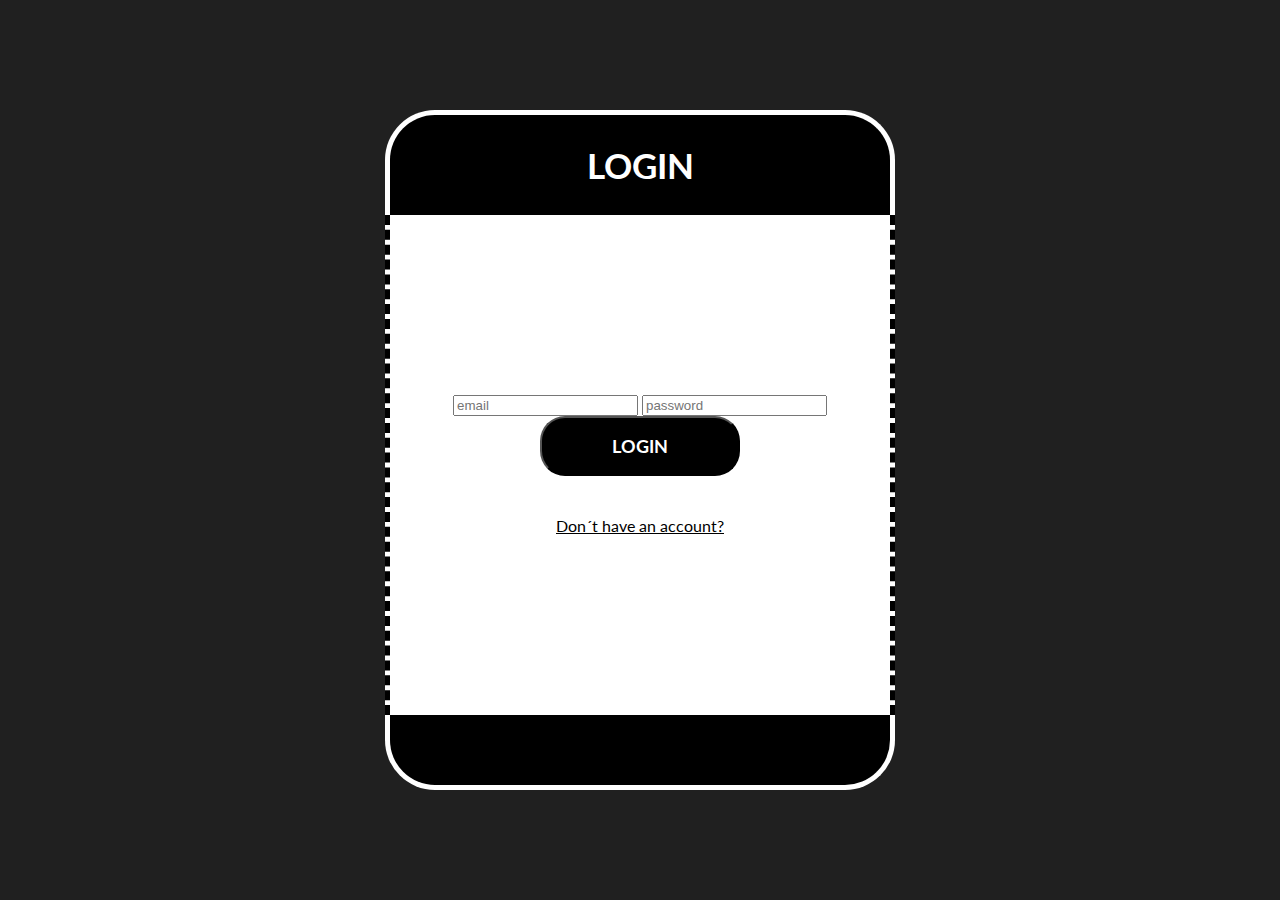
<file: src/main/media/login.html>
<!doctype html>
<html lang="en">
<head>
    <meta charset="UTF-8">
    <meta name="viewport"
          content="width=device-width, user-scalable=no, initial-scale=1.0, maximum-scale=1.0, minimum-scale=1.0">
    <meta http-equiv="X-UA-Compatible" content="ie=edge">
    <title>Login</title>
    <link rel="stylesheet" href="../styles/login.css">
</head>
<body>
    <main>
        <div class="card">
            <div class="card_title">
                <h2>login</h2>
            </div>
            <div class="card_content">
                <div class="class_content_fields">
                    <label for="email_field"></label>
                    <input type="email" name="email" id="email_field" placeholder="email">
                    <label for="password_field">
                    </label><input type="password" name="password" id="password_field" placeholder="password">
                </div>
                <div class="card_content_submit">
                    <button>login</button>
                    <a href="#">Don´t have an account?</a>
                </div>
            </div>
            <div class="card_footer">
            </div>
        </div>
    </main>
</body>
</html>
</file>
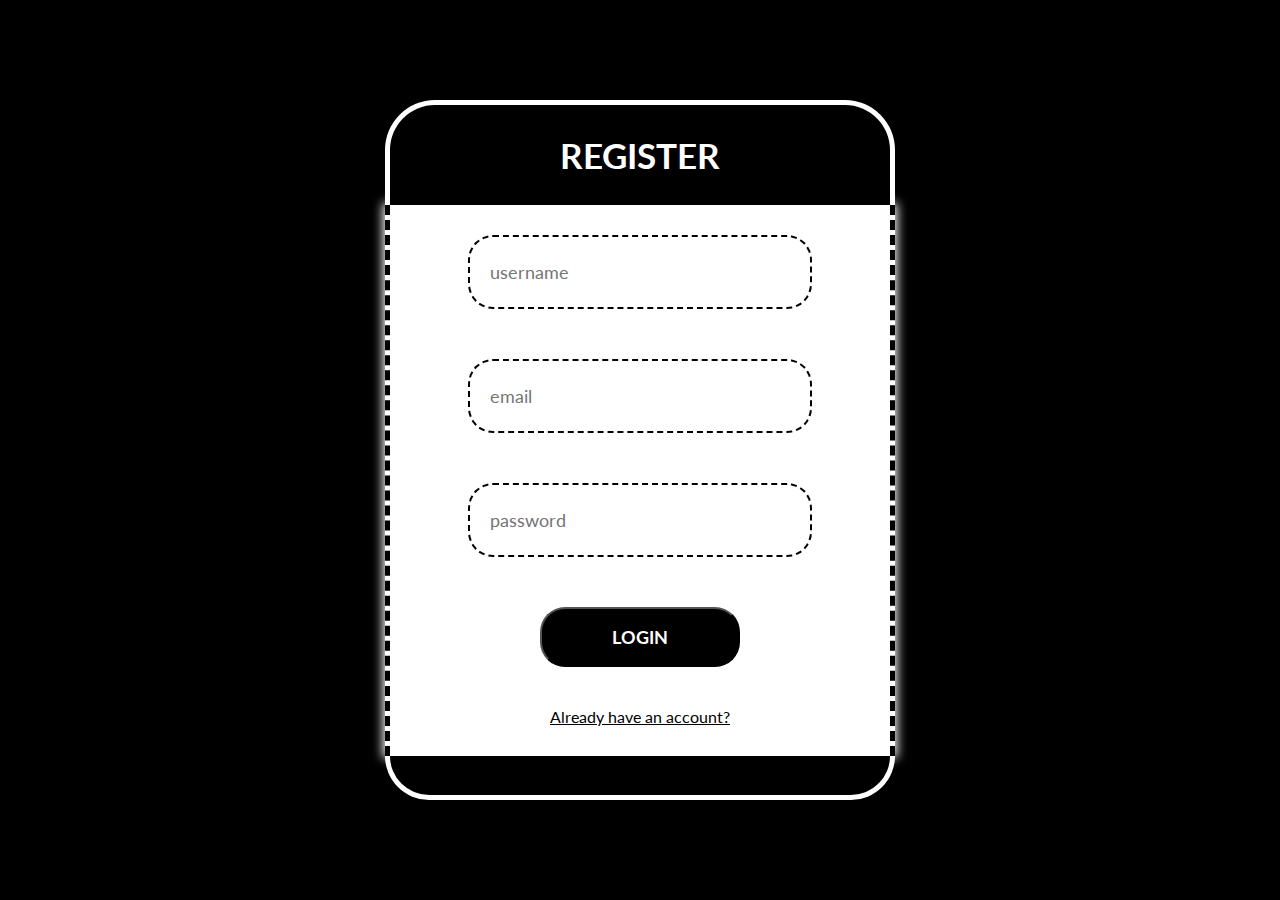
<file: src/main/media/register.html>
<!doctype html>
<html lang="en">
<head>
    <meta charset="UTF-8">
    <meta name="viewport"
          content="width=device-width, user-scalable=no, initial-scale=1.0, maximum-scale=1.0, minimum-scale=1.0">
    <meta http-equiv="X-UA-Compatible" content="ie=edge">
    <title>Register</title>
    <link rel="stylesheet" href="../styles/login_register.css">
</head>
<body>
    <main>
        <div class="card">
            <div class="card_title">
                <h2>register</h2>
            </div>
            <div class="card_content">
                <div class="card_content_fields">
                    <label for="username_field"></label>
                    <input type="text" name="username" id="username_field" placeholder="username">
                    <label for="email_field"></label>
                    <input type="email" name="email" id="email_field" placeholder="email">
                    <label for="password_field">
                    </label><input type="password" name="password" id="password_field" placeholder="password">
                </div>
                <div class="card_content_submit">
                    <button>login</button>
                    <a href="login.html">Already have an account?</a>
                </div>
            </div>
            <div class="card_footer">
            </div>
        </div>
    </main>
</body>
</html>
</file>
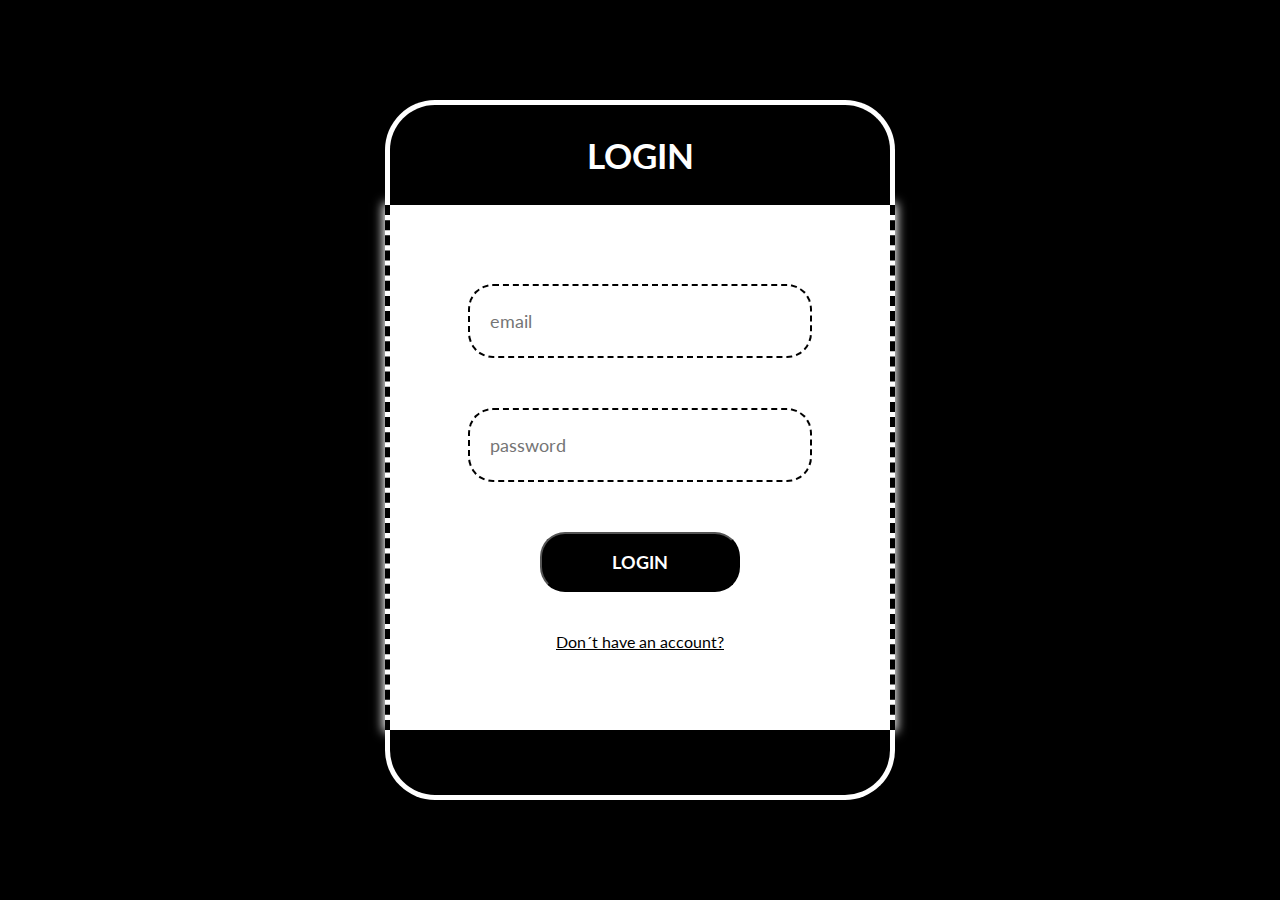
<file: src/main/resources/static/media/login.html>
<!doctype html>
<html lang="en">
<head>
    <meta charset="UTF-8">
    <meta name="viewport"
          content="width=device-width, user-scalable=no, initial-scale=1.0, maximum-scale=1.0, minimum-scale=1.0">
    <meta http-equiv="X-UA-Compatible" content="ie=edge">
    <title>Login</title>
    <link rel="stylesheet" href="../../../styles/login_register.css">
</head>
<body>
    <main>
        <div class="card">
            <div class="card_title">
                <h2>login</h2>
            </div>
            <div class="card_content">
                <div class="card_content_fields">
                    <label for="email_field"></label>
                    <input type="email" name="email" id="email_field" placeholder="email">
                    <label for="password_field">
                    </label><input type="password" name="password" id="password_field" placeholder="password">
                </div>
                <div class="card_content_submit">
                    <button>login</button>
                    <a href="register.html">Don´t have an account?</a>
                </div>
            </div>
            <div class="card_footer">
            </div>
        </div>
    </main>
</body>
</html>
</file>
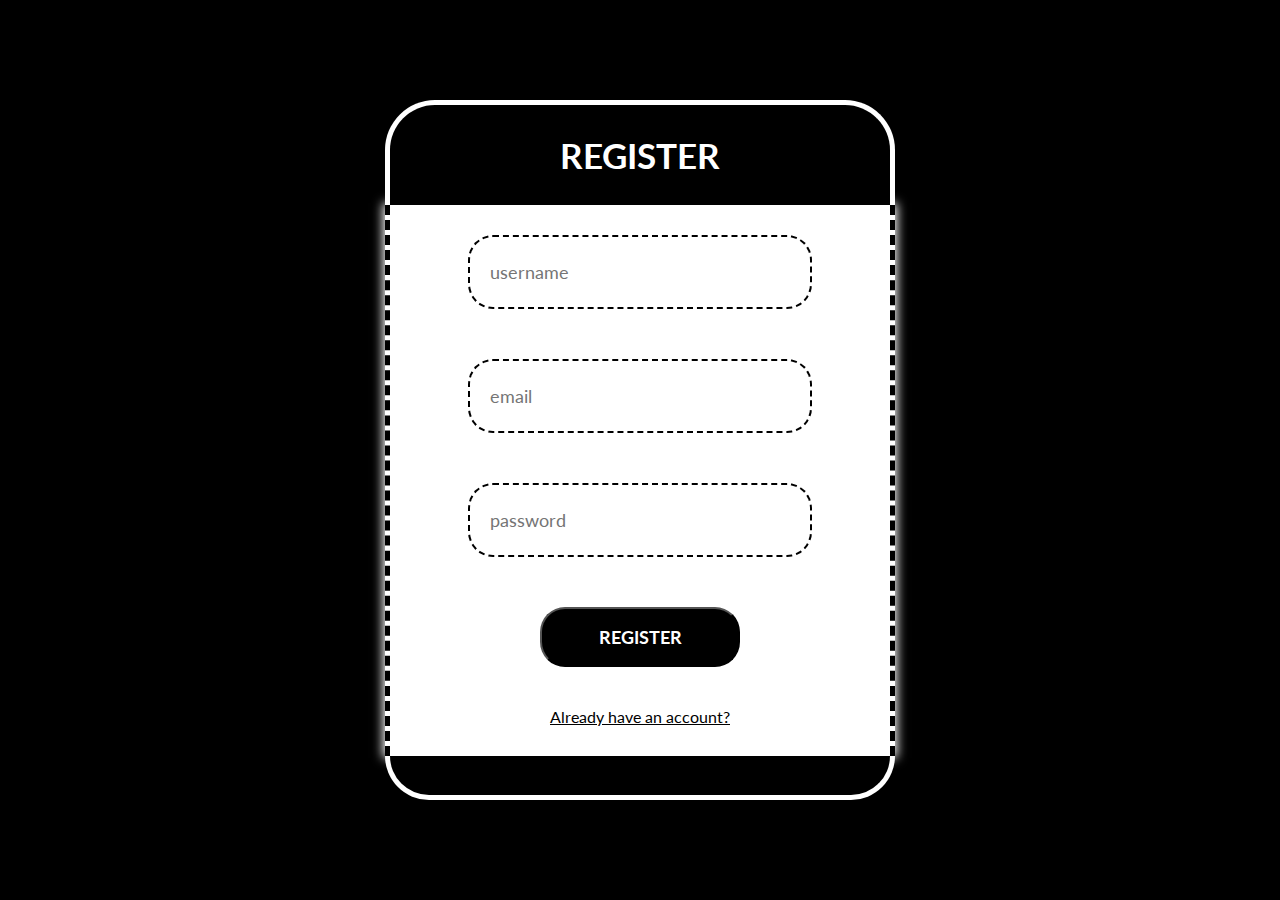
<file: src/main/resources/static/media/register.html>
<!doctype html>
<html lang="en">
<head>
    <meta charset="UTF-8">
    <meta name="viewport"
          content="width=device-width, user-scalable=no, initial-scale=1.0, maximum-scale=1.0, minimum-scale=1.0">
    <meta http-equiv="X-UA-Compatible" content="ie=edge">
    <title>Register</title>
    <link rel="stylesheet" href="../../../styles/login_register.css">
</head>
<body>
    <main>
        <div class="card">
            <div class="card_title">
                <h2>register</h2>
            </div>
            <div class="card_content">
                <div class="card_content_fields">
                    <label for="username_field"></label>
                    <input type="text" name="username" id="username_field" placeholder="username">
                    <label for="email_field"></label>
                    <input type="email" name="email" id="email_field" placeholder="email">
                    <label for="password_field">
                    </label><input type="password" name="password" id="password_field" placeholder="password">
                </div>
                <div class="card_content_submit">
                    <button>register</button>
                    <a href="login.html">Already have an account?</a>
                </div>
            </div>
            <div class="card_footer">
            </div>
        </div>
    </main>
</body>
</html>
</file>
<file: src/main/styles/login.css>
@import url('https://fonts.googleapis.com/css2?family=Lato:ital,wght@0,100;0,300;0,400;0,700;0,900;1,100;1,300;1,400;1,700;1,900&display=swap');

body{
    height: 100vh;
    margin: 0;
    padding: 0;
}

main{
    width: 100%;
    height: 100%;
    background-color: #202020;
    display: flex;
    justify-content: center;
    align-items: center;
}

.card{
    width: 500px;
    height: 700px;
    display: flex;
    justify-content: center;
    align-items: center;
    flex-direction: column;
}

.card_title{
    background-color: black;
    height: 100px;
    width: 100%;
    color: white;
    border-radius: 50px 50px 0 0;
    border-left: 5px solid white ;
    border-top: 5px solid white;
    border-right: 5px solid white;
}

.card_title h2{
    font-family: 'Lato', sans-serif;
    font-size: 35px;
    text-align: center;
    text-transform: uppercase;
}

.card_content{
    width: 100%;
    height: 500px;
    background-color: white;
    display: flex;
    flex-direction: column;
    justify-content: center;
    align-items: center;
    border-left: 5px dashed black;
    border-right: 5px dashed black;
}

.card_content_fields{
    width: 100%;
    display: flex;
    flex-direction: column;
    justify-content: center;
    align-items: center;
}

.card_content_fields input{
    width: 300px;
    height: 50px;
    margin-bottom: 50px;
    border: 2px dashed black;
    border-radius: 25px;
    padding: 10px 20px;
    font-size: 18px;
    background-color: white;
    font-family: 'Lato', sans-serif;
}

.card_content_submit{
    display: flex;
    flex-direction: column;
    justify-content: center;
    align-items: center;
}

.card_content_submit button{
    width: 200px;
    height: 60px;
    border-radius: 25px;
    padding: 10px 20px;
    font-size: 18px;
    background-color: black;
    color: white;
    text-transform: uppercase;
    font-family: 'Lato', sans-serif;
    font-weight: bold;
    margin-bottom: 40px;
    transition: background-color 0.5s ease-in-out, border 0.3s ease-in-out;
}

.card_content_submit button:hover{
    border: 4px ridge black;
    background-color: #252525;
}

.card_content_submit a{
    color: black;
    font-family: 'Lato', sans-serif;
}

.card_content_submit a:hover{
    font-weight: bold;
}

.card_footer{
    width: 100%;
    height: 70px;
    background-color: black;
    color: white;
    display: flex;
    justify-content: center;
    align-items: center;
    border-radius: 0 0 50px 50px;
    border-left: 5px solid white ;
    border-bottom: 5px solid white;
    border-right: 5px solid white;
}
</file>
<file: src/main/styles/login_register.css>
@import url('https://fonts.googleapis.com/css2?family=Lato:ital,wght@0,100;0,300;0,400;0,700;0,900;1,100;1,300;1,400;1,700;1,900&display=swap');

body{
    height: 100vh;
    margin: 0;
    padding: 0;
}

main{
    width: 100%;
    height: 100%;
    background-color: black;
    display: flex;
    justify-content: center;
    align-items: center;
}

.card{
    width: 500px;
    height: 700px;
    display: flex;
    justify-content: center;
    align-items: center;
    flex-direction: column;
}

.card_title{
    background-color: black;
    height: 100px;
    width: 100%;
    color: white;
    border-radius: 50px 50px 0 0;
    border-left: 5px solid white ;
    border-top: 5px solid white;
    border-right: 5px solid white;
    z-index: 1;
}

.card_title h2{
    font-family: 'Lato', sans-serif;
    font-size: 35px;
    text-align: center;
    text-transform: uppercase;
}

.card_content{
    width: 100%;
    height: 500px;
    background-color: white;
    display: flex;
    flex-direction: column;
    justify-content: center;
    align-items: center;
    border-left: 5px dashed black;
    border-right: 5px dashed black;
    box-shadow: 0 0 10px 2px white;
    padding: 30px 0;
}

.card_content_fields{
    width: 100%;
    display: flex;
    flex-direction: column;
    justify-content: center;
    align-items: center;
}

.card_content_fields input{
    width: 300px;
    height: 50px;
    margin-bottom: 50px;
    border: 2px dashed black;
    border-radius: 25px;
    padding: 10px 20px;
    font-size: 18px;
    background-color: white;
    font-family: 'Lato', sans-serif;
}

.card_content_submit{
    display: flex;
    flex-direction: column;
    justify-content: center;
    align-items: center;
}

.card_content_submit button{
    width: 200px;
    height: 60px;
    border-radius: 25px;
    padding: 10px 20px;
    font-size: 18px;
    background-color: black;
    color: white;
    text-transform: uppercase;
    font-family: 'Lato', sans-serif;
    font-weight: bold;
    margin-bottom: 40px;
    transition: background-color 0.5s ease-in-out, border 0.3s ease-in-out;
}

.card_content_submit button:hover{
    border: 4px ridge black;
    background-color: #252525;
}

.card_content_submit a{
    color: black;
    font-family: 'Lato', sans-serif;
}

.card_content_submit a:hover{
    font-weight: bold;
}

.card_footer{
    width: 100%;
    height: 70px;
    background-color: black;
    color: white;
    display: flex;
    justify-content: center;
    align-items: center;
    border-radius: 0 0 50px 50px;
    border-left: 5px solid white ;
    border-bottom: 5px solid white;
    border-right: 5px solid white;
    z-index: 1;
}
</file>
